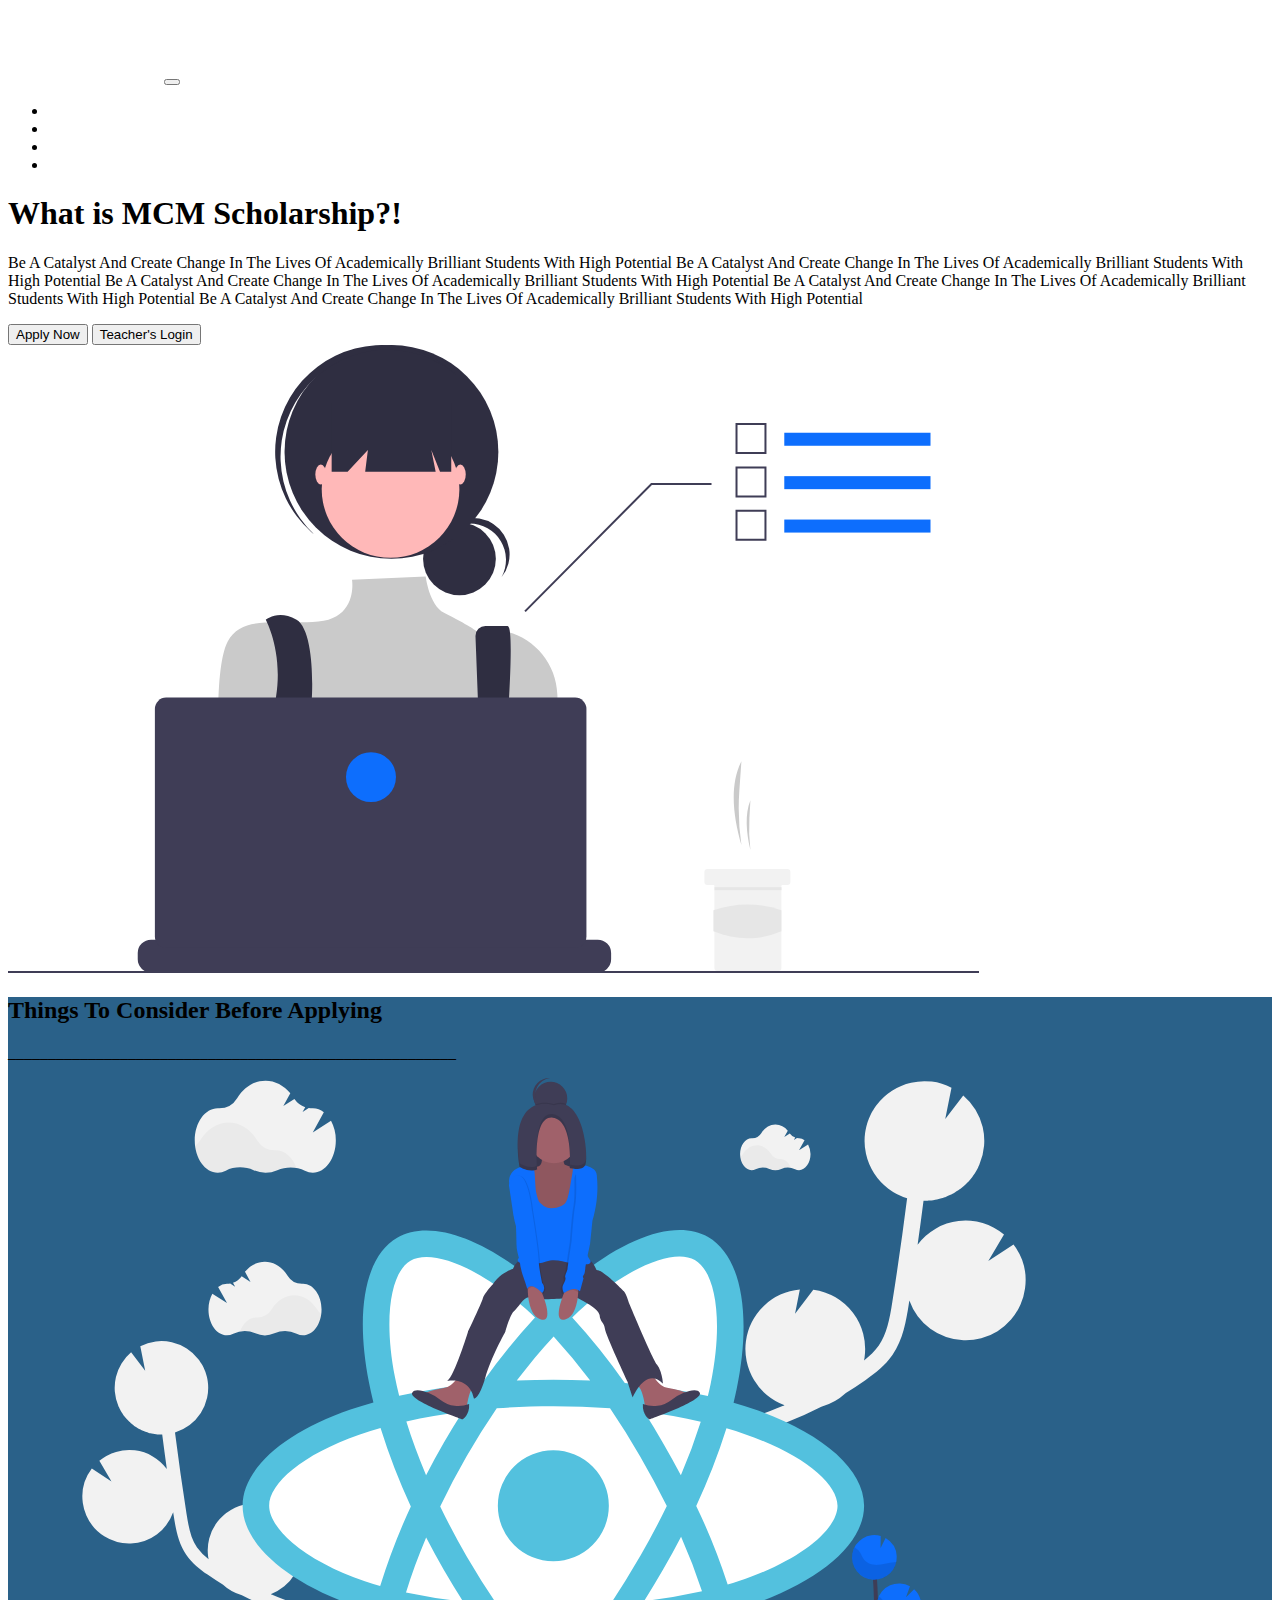
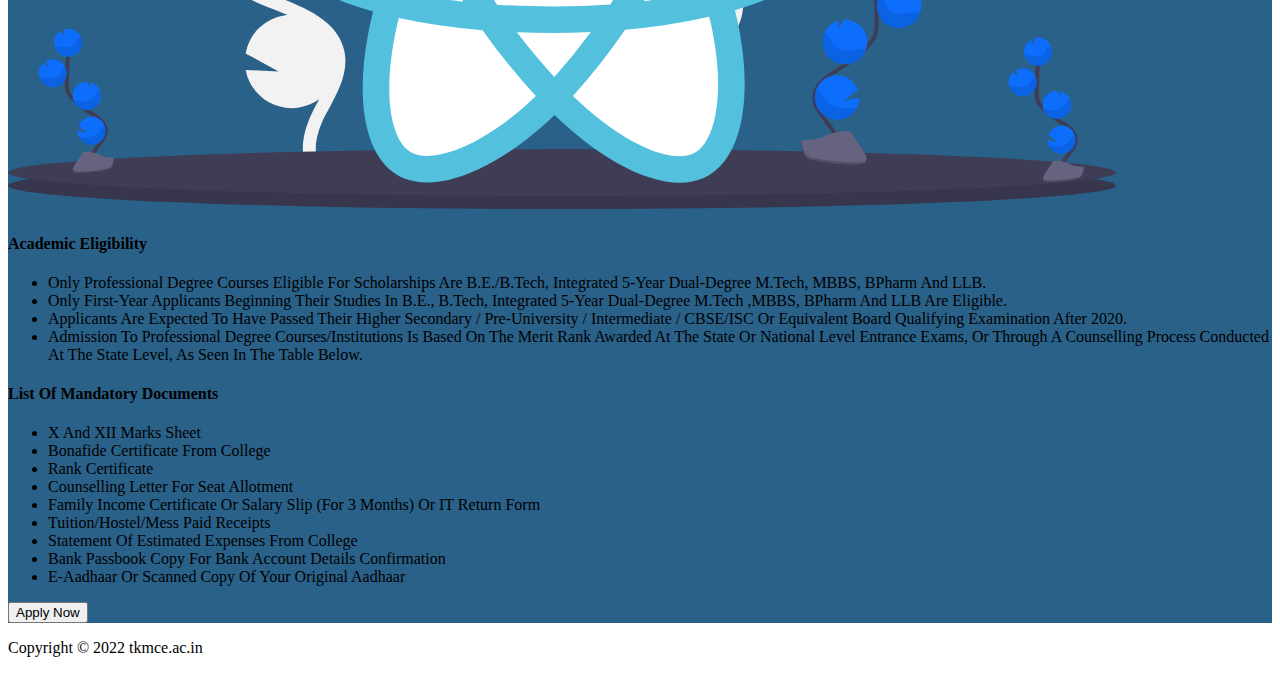
<file: index.html>
<!DOCTYPE html>
<html lang="en">
<head>
    <meta charset="UTF-8">
    <meta http-equiv="X-UA-Compatible" content="IE=edge">
    <meta name="viewport" content="width=device-width, initial-scale=1.0">
    <link href="https://cdn.jsdelivr.net/npm/bootstrap@5.0.2/dist/css/bootstrap.min.css" rel="stylesheet" integrity="sha384-EVSTQN3/azprG1Anm3QDgpJLIm9Nao0Yz1ztcQTwFspd3yD65VohhpuuCOmLASjC" crossorigin="anonymous">
    <link rel="stylesheet" href="CSS/home_style.css">
    <title>Home</title>
</head>
<body>


    <!-- navbar -->

    <div class="navbar navbar-expand-lg bg-dark navbar-dark py-3 fixed-top">
        <div class="container">
            <a href="#" class="navbar-brand">MCM SCHOLARSHIP</a>
            <button class="navbar-toggler" type="button" data-bs-toggle="collapse" data-bs-target="#navmenu">
                <span class="navbar-toggler-icon"></span>
            </button>
           
            <div class="collapse navbar-collapse" id="navmenu">
                <ul class="navbar-nav ms-auto">
                    <li class="nav-item">
                        <a href="mcmhome.html" class="nav-link">Home</a>
                    </li>
                    <li class="nav-item">
                        <a href="https://www.tkmce.ac.in/about-college.php" class="nav-link">About</a>
                    </li>
                    <li class="nav-item">
                        <a href="https://www.tkmce.ac.in" class="nav-link">Official Website</a>
                    </li>
                    <li class="nav-item">
                        <a href="https://www.tkmce.ac.in/contact.php" class="nav-link">Contact</a>
                    </li>
                </ul>
            </div>
            
        </div>
        
    </div>

    <!-- About Scholarship -->

    <section class="bg-dark text-light text-center  p-5 text-sm-start p-lg-0 pt-lg-5">
        <div class="container">
            <div class="d-sm-flex align-items-center justify-content-between">
                <div>
                    <h1 >What is <span class="text-warning"> MCM Scholarship?!</span></h1>
                    <p class="lead my-4">
                        <!-- We focus on teaching our students the fundamentals of the latest and
                         greatest technologies to prepare them for their first dev role -->
                         Be A Catalyst And Create Change In The Lives Of Academically Brilliant Students With High Potential
                         Be A Catalyst And Create Change In The Lives Of Academically Brilliant Students With High Potential
                         Be A Catalyst And Create Change In The Lives Of Academically Brilliant Students With High Potential
                         Be A Catalyst And Create Change In The Lives Of Academically Brilliant Students With High Potential
                         Be A Catalyst And Create Change In The Lives Of Academically Brilliant Students With High 
                         Potential
                       
                        
                      
                        
                    </p>
                    <div class="buttons p-3">
                        <button class="btn btn-primary btn-large" onClick="parent.location='registration.php'">Apply Now</button>
                        <button class="btn btn-primary btn-large m-5" onClick="parent.location='login.php'">Teacher's Login</button>
                    </div>
                    
                </div>   
                <img class="img-fluid w-50 d-none d-sm-block pb-0" src="img/showcase.svg" alt="">
            </div>
        </div>
    </section>

   <!-- eligibility criteria -->

   <section class="align-items-center text-light  elig p-5">
    <div class="container">
        <h2 class="text-center pb-2">Things To Consider Before Applying</h2>
        <p class="text-center p-3">________________________________________________________</p> 
               
        <div class="d-sm-flex align-items-center justify-content-between">

            <div class="image">
                <img class="img-fluid w-70 d-none d-sm-block" src="img/react.svg" alt="">
            </div>

            <div class="words">
                
                <h4 class="pb-4 pt-4">Academic Eligibility</h4>
                <ul>
                    <li>Only Professional Degree Courses Eligible For Scholarships Are B.E./B.Tech, Integrated 5-Year Dual-Degree M.Tech, MBBS, BPharm And LLB.</li>
                    <li>Only First-Year Applicants Beginning Their Studies In B.E., B.Tech, Integrated 5-Year Dual-Degree M.Tech ,MBBS, BPharm And LLB Are Eligible.</li>
                    <li>Applicants Are Expected To Have Passed Their Higher Secondary / Pre-University / Intermediate / CBSE/ISC Or Equivalent Board Qualifying Examination After 2020.</li>
                    <li>Admission To Professional Degree Courses/Institutions Is Based On The Merit Rank Awarded At The State Or National Level Entrance Exams, Or Through A Counselling Process Conducted At The State Level, As Seen In The Table Below.</li>
                </ul>

                <h4 class="pb-4 pt-4">List Of Mandatory Documents</h4>
                <ul>
                    <li>X And XII Marks Sheet</li>
                    <li>Bonafide Certificate From College</li>
                    <li>Rank Certificate</li>
                    <li>Counselling Letter For Seat Allotment</li>
                    <li>Family Income Certificate Or Salary Slip (For 3 Months) Or IT Return Form</li>
                    <li>Tuition/Hostel/Mess Paid Receipts</li>
                    <li>Statement Of Estimated Expenses From College</li>
                    <li>Bank Passbook Copy For Bank Account Details Confirmation</li>
                    <li>E-Aadhaar Or Scanned Copy Of Your Original Aadhaar</li>
                </ul> 

                <button class="btn btn-primary btn-large mt-3" onClick="parent.location='registration.php'">Apply Now</button>

            </div>
            
        </div>
    </div>
</section>

<!-- footter -->

<section class="bg-dark text-light">
    <div class="container">
        <div class="d-flex pt-4">
            <div class="text-center p-3 mb-0">
                <p class="">Copyright © 2022 tkmce.ac.in</p>
            </div>
            <div class="ms-auto p-3 mb-0">
                <a class="" href="#">Powered by MCA-2K23</a>
            </div>
            
        </div>
        
    </div>
    

</section>

   

    <script src="https://cdn.jsdelivr.net/npm/bootstrap@5.0.2/dist/js/bootstrap.bundle.min.js" integrity="sha384-MrcW6ZMFYlzcLA8Nl+NtUVF0sA7MsXsP1UyJoMp4YLEuNSfAP+JcXn/tWtIaxVXM" crossorigin="anonymous"></script>
</body>
</html>
</file>
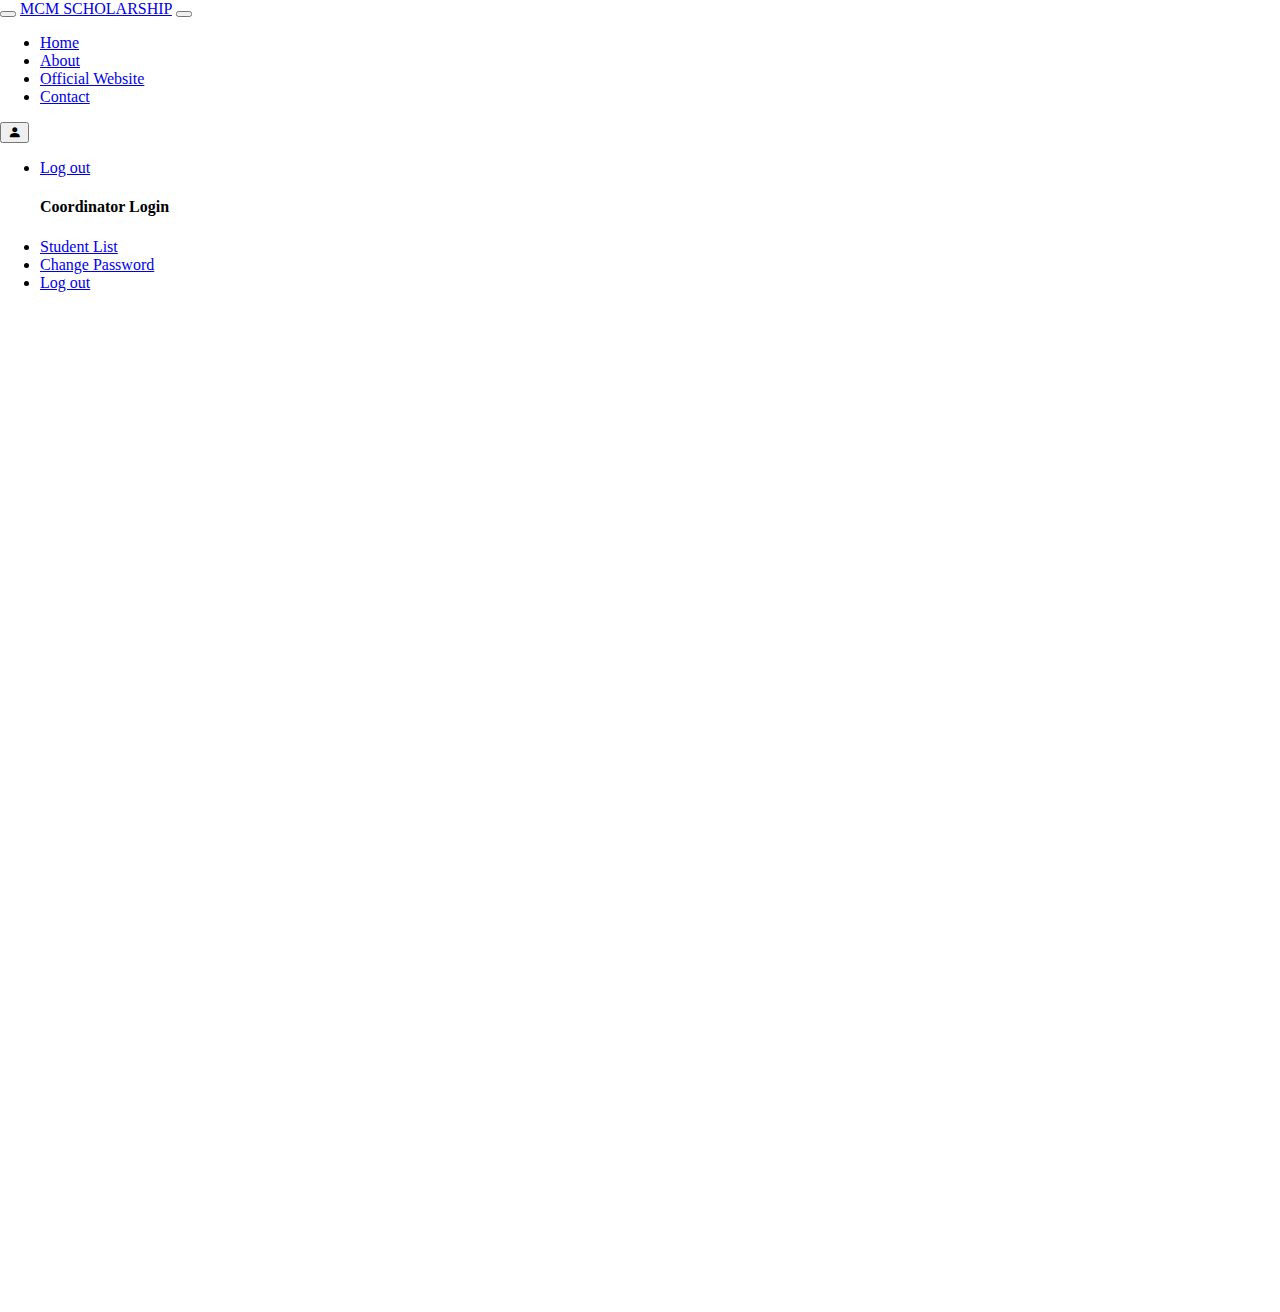
<file: coordinator_dashboard.html>
<!DOCTYPE html>
<html lang="en">
<head>
    <meta charset="UTF-8">
    <meta http-equiv="X-UA-Compatible" content="IE=edge">
    <meta name="viewport" content="width=device-width, initial-scale=1.0">
    <link rel="stylesheet" href="https://cdn.jsdelivr.net/npm/bootstrap-icons@1.9.1/font/bootstrap-icons.css">
    <link href="https://cdn.jsdelivr.net/npm/bootstrap@5.0.2/dist/css/bootstrap.min.css" rel="stylesheet" integrity="sha384-EVSTQN3/azprG1Anm3QDgpJLIm9Nao0Yz1ztcQTwFspd3yD65VohhpuuCOmLASjC" crossorigin="anonymous">
    <link rel="stylesheet" href="CSS/style.css">
    <title>Coordinator Login</title>

</head>
<body onload="check_ses()" onmouseover="check_ses()">
    <!-- navbar starts here-->

    <div class="navbar navbar-expand-lg bg-dark navbar-dark py-lg-3 my-0 fixed-top">
        <div class="container">

            <!-- off-canvas trigger -->
            <button class="navbar-toggler me-2" type="button" data-bs-toggle="offcanvas" data-bs-target="#offcanvasExample" aria-controls="offcanvasExample">
                <span class="navbar-toggler-icon" data-bs-target="#offcanvasExample"></span>
            </button>

            <!-- off-canvas trigger -->

            <a href="#" class="navbar-brand fw-bold me-auto">MCM SCHOLARSHIP</a>
            <button class="navbar-toggler" type="button" data-bs-toggle="collapse" data-bs-target="#navmenu">
                <span class="navbar-toggler-icon"></span>
            </button>
           
            <div class="collapse navbar-collapse" id="navmenu">
                <ul class="navbar-nav ms-auto">
                    <li class="nav-item">
                        <a href="/schol/Home Final/index.html" class="nav-link">Home</a>
                    </li>
                    <li class="nav-item">
                        <a href="https://www.tkmce.ac.in/about-college.php" class="nav-link">About</a>
                    </li>
                    <li class="nav-item">
                        <a href="https://www.tkmce.ac.in" class="nav-link">Official Website</a>
                    </li>
                    <li class="nav-item">
                        <a href="https://www.tkmce.ac.in/contact.php" class="nav-link">Contact</a>
                    </li>
                </ul>
                
                <!-- profile actions -->

                <div class="dropdown">
                    <button class="btn btn-dark bg-dark dropdown-toggle" type="button" id="dropdownMenuButton1" data-bs-toggle="dropdown" aria-expanded="false">
                        <i class="bi bi-person-fill"></i>
                    </button>
                    <ul class="dropdown-menu my-3 mx-1  dropdown-menu-lg-end" aria-labelledby="dropdownMenuButton1">
                      <li><a class="dropdown-item" href="login.php"><span onclick="lgout()">Log out</span></a></li>
                    </ul>
                </div>

                <!-- profile actions -->
            </div>
            
            
        </div>
        
    </div>


    <!-- navbar ends here-->


    <!-- off-canvas starts here -->

        <div class="offcanvas offcanvas-start sidebar-nav my-lg-3 bg-dark text-white" tabindex="-1" id="offcanvasExample" aria-labelledby="offcanvasExampleLabel">
            
            <div class="offcanvas-body py-5">
                <nav class="navbar-dark">
                    <ul class="navbar-nav p-3" >
                        <h4>Coordinator Login</h4>
                        <li class="nav-item">
                            <a class="nav-link" href="stud_dn_scm.php" target="A">Student List</a>
                        </li>
                        <li class="nav-item">
                            <a class="nav-link" href="cnge_psd.php" target="A">Change Password</a>
                        </li>
                        <li class="nav-item">
                            <a class="nav-link" href="login.php"><span onclick="lgout()">Log out</span></a>
                        </li>

                    </ul>

                </nav>
            </div>
        </div>

    <!-- off-canvas ends here -->


    <!-- main content starts here-->
    <section class="pt-5">
        <main >
            <div class="container-fluid">
                <div class="row">
                    <div class="col-12 ">
                        <iframe src="stud_dn_scm.php" frameborder="0" name="A"></iframe>
                    </div>
                </div>
            </div>
        </main>
    </section>
    <script>
        function lgout(){
            //window.open("login.php",'_top');
        
            $.ajax({
                        url: "stud_dn_ajax.php",
                        method: "POST",
                        dataType: "JSON",
                        data: {
                            idr: 6,
                                 },
                        success: function(resobjri) {
                          if(resobjri==0)
        {
        }
                        }
                    });
        
        
            
        }
        
        
        function check_ses(){
            $.ajax({
                        url: "stud_dn_ajax.php",
                        method: "POST",
                        dataType: "JSON",
                        data: {
                            idr: 5,
                                 },
                        success: function(resobjri) {
                          if(resobjri==0)
        {
            window.location="unauth.php";
        }
                        }
                    });
        }
        
            </script>


    <!-- main content ends here-->

    <script src="https://cdn.jsdelivr.net/npm/bootstrap@5.0.2/dist/js/bootstrap.bundle.min.js" integrity="sha384-MrcW6ZMFYlzcLA8Nl+NtUVF0sA7MsXsP1UyJoMp4YLEuNSfAP+JcXn/tWtIaxVXM" crossorigin="anonymous"></script>
</body>
</html>
</file>
<file: CSS/home_style.css>
.elig{
    background-color: rgb(42, 97, 137);
}
a{
    text-decoration: none;
    color: white;
}
a:hover{
    color: grey;
}

hr{
    text-decoration: dashed;
    width: 30%;
    text-align: center;
}

body::before{
    display: block;
    content: '';
    height: 60px;
}


/* 

started in 2011
more weightge to means than merit
fund from teachers,alumni,trust

*/
</file>
<file: CSS/style.css>
:root{
    --offcanvas-width:270px;
    --topNavbarHeight:56px;
}
.sidebar-nav{
    width: var(--offcanvas-width);
}
@media(min-width: 992px){
    body{
        overflow: auto !important;
    }

    .offcanvas-backdrop::before{
        display: none;
    }
    main{
        margin-left: var(--offcanvas-width);
    
    }
    .sidebar-nav{
        transform: none;
        visibility: visible !important;
        top: var(--topNavbarHeight);
        height: calc(100%-var(--topNavbarHeight));

    }
    iframe{
        width: 100%;
        height: 1000px;
    }
    
}

body{
    margin:0;
}
</file>
